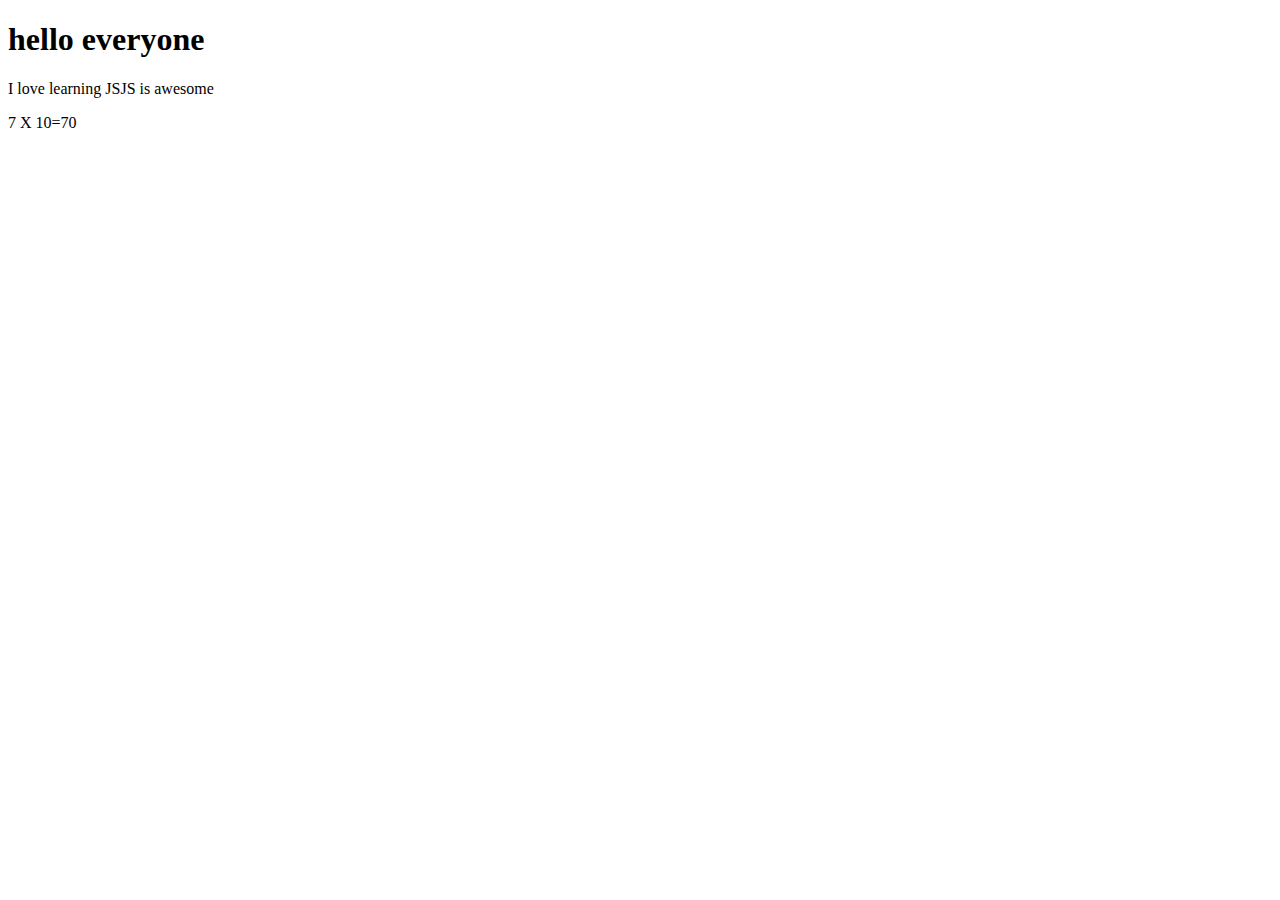
<file: Calculator APP/index.html>
<!DOCTYPE html>
<html lang="en">
    <head>
        <meta charset="UTF-8" />
        <title>Title</title>
        <link rel="stylesheet" tpye="text/css" href="style.css">
    </head>
    <body>
    <h1 id="heading1">Hello</h1>
    <p id="paragraph1">Everyone</p>
    <p id="paragraph2"></p>    
        
        <script>
       
            var text1;
            var text2;
            var text3;
            var numA=7;
            var numB=10;
            
            text1="hello everyone"
            text2="I love learning JS"
            text3="JS is awesome"
            
            document.getElementById("heading1").innerHTML=(text1);
        
            document.getElementById("paragraph1").innerHTML=(text2+text3);
        
            document.getElementById("paragraph2").innerHTML=(numA +" X " + numB + "=" + numA*numB );
        </script>
    </body>
</html>
</file>
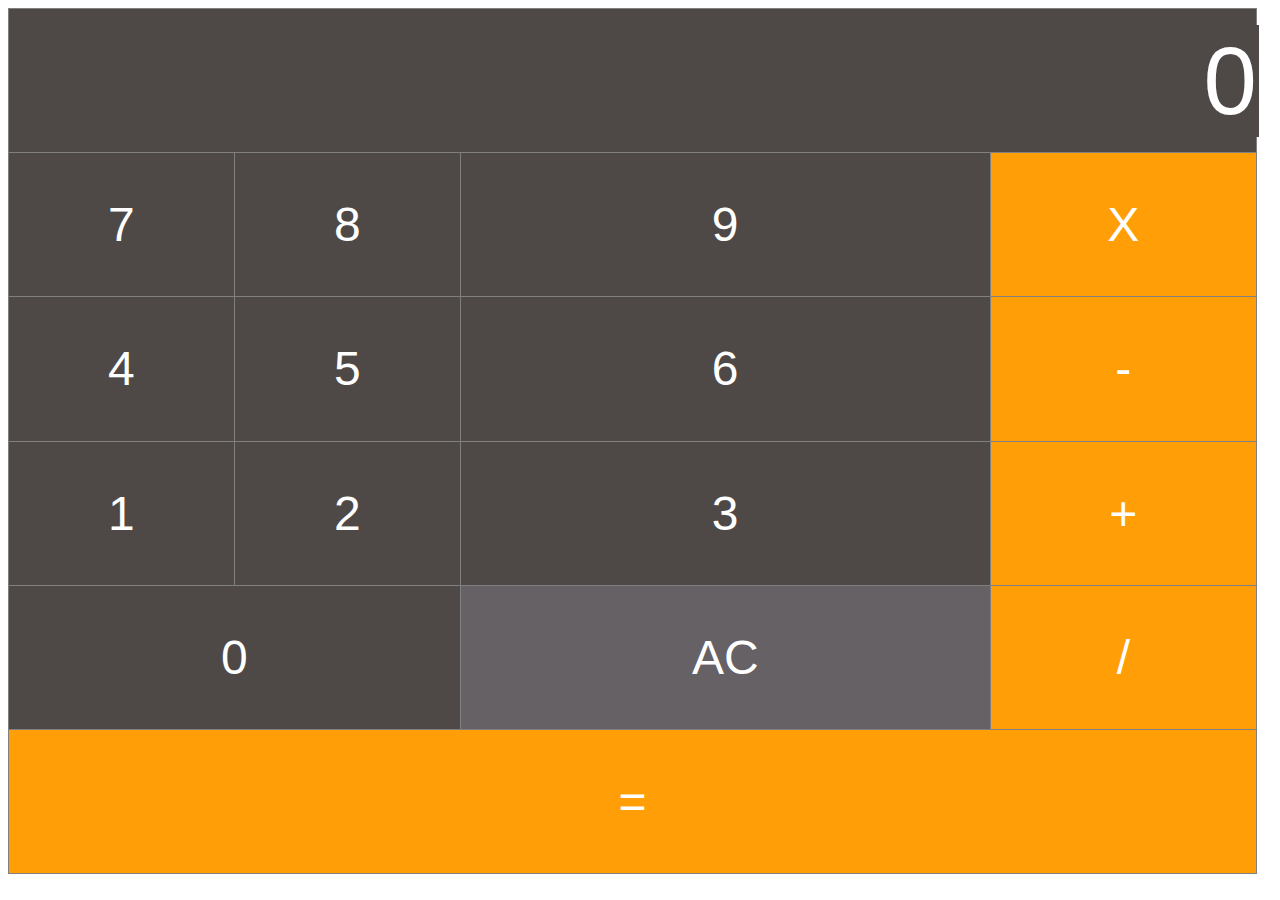
<file: Calculator APP/Calculator.html>
<!DOCTYPE html>
<html lang="en">
    <head>
        <meta charset="UTF-8" />
        <title>Title</title>
        <link rel="stylesheet" type="text/css" href="style.css"
</head>
    <body>
    <table border="1">
        <tr>
        <td colspan="4">
          <input type="text" id="inputBox" value="0"/>  
        </td>
        </tr>
        <tr>
        <td class="digitalbotton" onclick="digitBtnPressed(7)">7</td>
        <td class="digitalbotton"  onclick="digitBtnPressed(8)">8</td>
        <td class="digitalbotton"onclick="digitBtnPressed(9)" >9</td>
        <td class="operator" onclick="operatorBtnPressed('*')">X</td>
        </tr>
        <tr>
        <td class="digitalbotton" onclick="digitBtnPressed(4)">4</td>
        <td class="digitalbotton" onclick="digitBtnPressed(5)">5</td>
        <td class="digitalbotton" onclick="digitBtnPressed(6)">6</td>    
        <td class="operator" onclick="operatorBtnPressed('-')">-</td>
        </tr>
        <tr>
        <td class="digitalbotton" onclick="digitBtnPressed(1)">1</td>
        <td class="digitalbotton" onclick="digitBtnPressed(2)">2</td>
        <td class="digitalbotton"onclick="digitBtnPressed(3)">3</td>
        <td class="operator" onclick="operatorBtnPressed('+')">+</td>    
        </tr>
        <tr>
        <td class="digitalbotton" colspan="2"onclick="digitBtnPressed(0)">0</td>
        <td class="acbotton" onclick="acBtnPressed()">AC</td>
        <td class="operator" onclick="operatorBtnPressed('/')">/</td>
        <tr>
        <td class="operator" colspan="4" onclick="equalsBtnPressed()">=</td>
            
        </tr>
    </table>
    <script>
        var newLine=true //bulletline. Dertermines that line is cleared when a button is pressed
        var value;
        var currentOperator;
        //Event for any button pressed
        function digitBtnPressed(button){ 
        if(newLine){
        document.getElementById("inputBox").value=button;
        newLine=false;
        } else{var currentValue=document.getElementById("inputBox").value;
    document.getElementById("inputBox").value=currentValue + button;
    }
    } 
    //event for when the cancel button is pressed//    
    function acBtnPressed(){
        document.getElementById("inputBox").value=0;
        newLine=true
    }    
    //Event handler for the operations button    
    function operatorBtnPressed(operator){
        currentOperator=operator
        value1=parseInt(document.getElementById("inputBox").value);
        newLine=true;
        
    }
    //Event button for the equals button 
    function equalsBtnPressed(){
        var value2=parseInt(document.getElementById("inputBox").value);
        var finaltotal;
        switch(currentOperator){
            case "+":
                finaltotal= value1 + value2;
                break
             case "-":
                finaltotal= value1 - value2;
                break    
              case "*":
                finaltotal= value1 * value2;
                break  
                 case "/":
                finaltotal= value1 / value2;
                break
                
        }
        document.getElementById("inputBox").value=finaltotal;    
        value1=0;
        newLine=true;
    }    
        
    
        
        
    </script>
    
    
    
    
    
    </body>
</html>
</file>
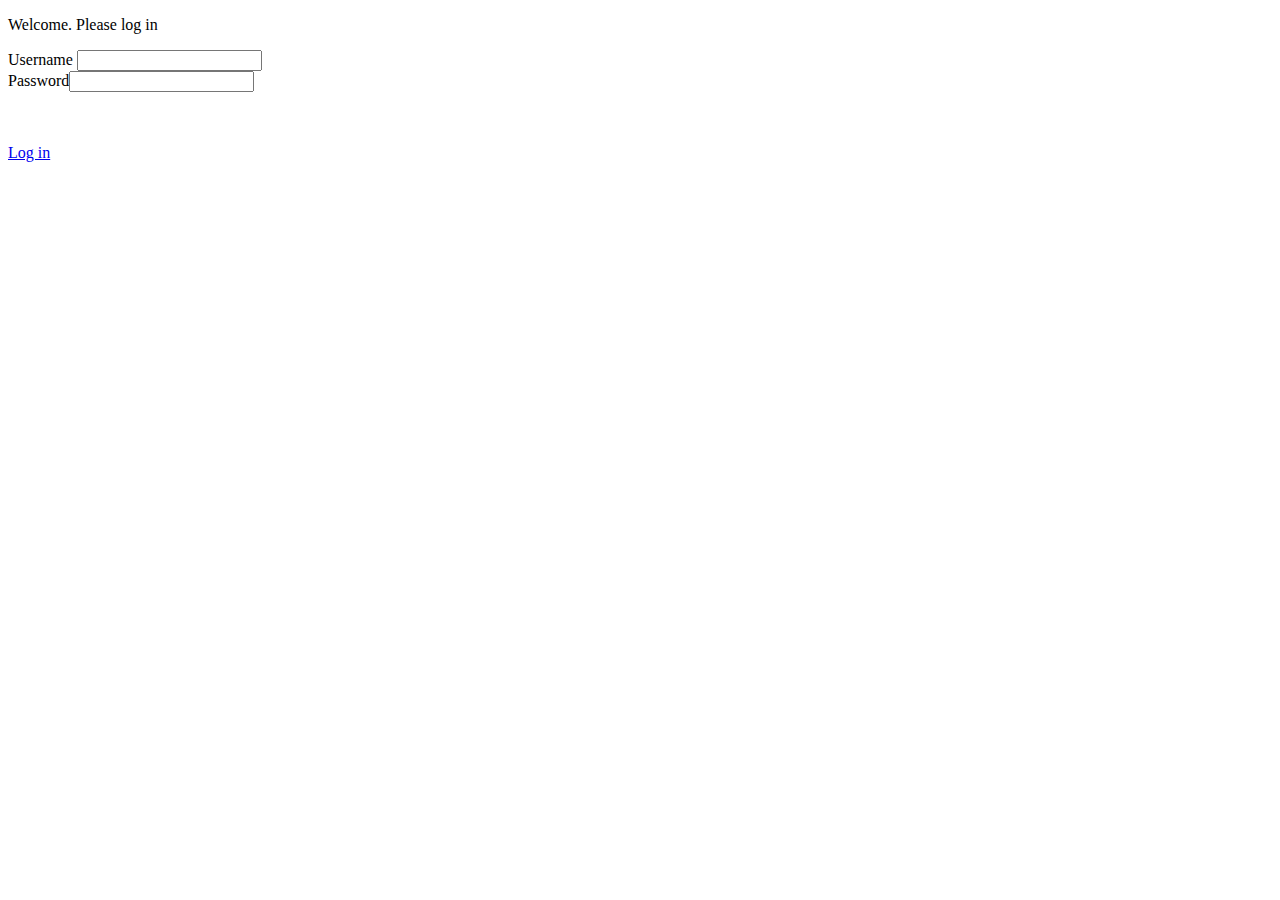
<file: Calculator APP/loginform.html>
<!DOCTYPE html>
<html lang="en">
    <head>
        <meta charset="UTF-8" />
        <link rel=stylesheet type="text/css" href="style.css"/>
        <title>Title</title>
    </head>
    <body>
    <p>Welcome. Please log in</p>
        <form>
    <label for="usernameInput">Username </label><input type="text" id="usernameInput"/><br>
    <label for="passwordInput">Password</label><input type="password" id="passwordInput"/><br>
    <p id="message"></p>
        <br/><br/>
    <a href="#" onclick="verifyUser()" >Log in</a>
    </form>
    
    <script>
    
        function verifyUser(){
        var username=document.getElementById("usernameInput").value;
        var password=document.getElementById("passwordInput").value;
        checkUserCreds(username,password)
        }
        function checkUserCreds(username,password){
            var systemUsername="Bond";
            var systemPassword="007";
            if(username==systemUsername&&password==systemPassword){
                document.getElementById("message").innerHTML="Correct logging you in.."
            }else{
                 document.getElementById("message").innerHTML="Incorrect passsword.Please check your password"
            }
        }
    
        
        
        
        
    
        
    </script>
    
    
    </body>
</html>
</file>
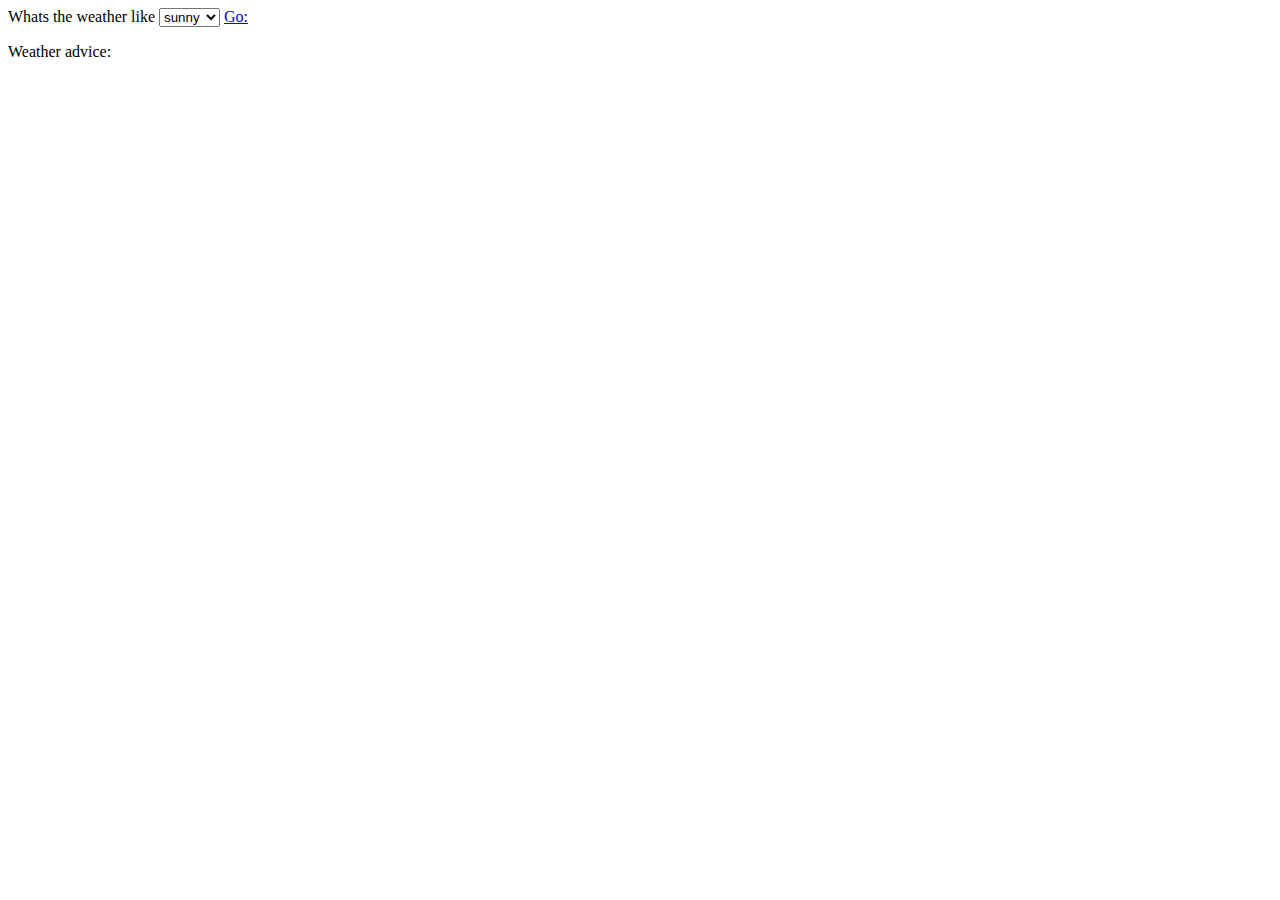
<file: Calculator APP/switchapp.html>
<!DOCTYPE html>
<html lang="en">
    <head>
        <link rel="stylesheet" type="text/css" href="style.css">
        <meta charset="UTF-8" />
        <title>Title</title>
    </head>
    <body>
    
        <label for>Whats the weather like</label>
        <select id="weather">
        <option value="sunny">sunny</option>
        <option value="windy">windy</option>    
        <option value="Rain">Rain</option>
        <option value="snowy">snowy</option>
        <option value="cloudy">cloudy</option>
        </select>
    <a href="#" onclick="btnPressed()">Go:</a>
    <p id="outputtext">Weather advice:</p>    
    <script>
        function btnPressed(){
        var weatherSelected=document.getElementById("weather").value;
        var advice;
           
        switch(weatherSelected){
        case "sunny":
                advice="wear sunglasses"
                break;
        case "windy":
                advice="dress warm"
                break;
        case "Rain":
                advice="wear a rain jacket"
                break;
        case "cloudy":
                advice="dress warm and carry a rain jacket"
                break;
        case "snowy":
                advice="Warm dressing is compasory"
                break;
            }
        document.getElementById("outputtext").innerHTML="Weather adivice " + advice;
       } 
        
        
        
        
        
    </script>
    
</body>
</html>
</file>
<file: Calculator APP/style.css>
table{
    color: #fff;
    text-align: center;
    border-collapse: collapse;
    font: normal 3em Arial,Helvetica,sans-serif;
}
tr{
    height: 16.02vh;
    background-color: #4e4946;
    }
td{
    width: 25vw
    border:1px solid #4e4946
}
#inputBox{
    background-color: #4e4946;
    text-align: right;
    width: 100%;
    font-size: 2em;
    color: #fff;
    border: 0px
    }
.digtalbotton{
    background-color: #807e80;
}
.acbotton{
background-color:     #656165
}
.operator{
    background-color: #ff9e06
}
</file>
